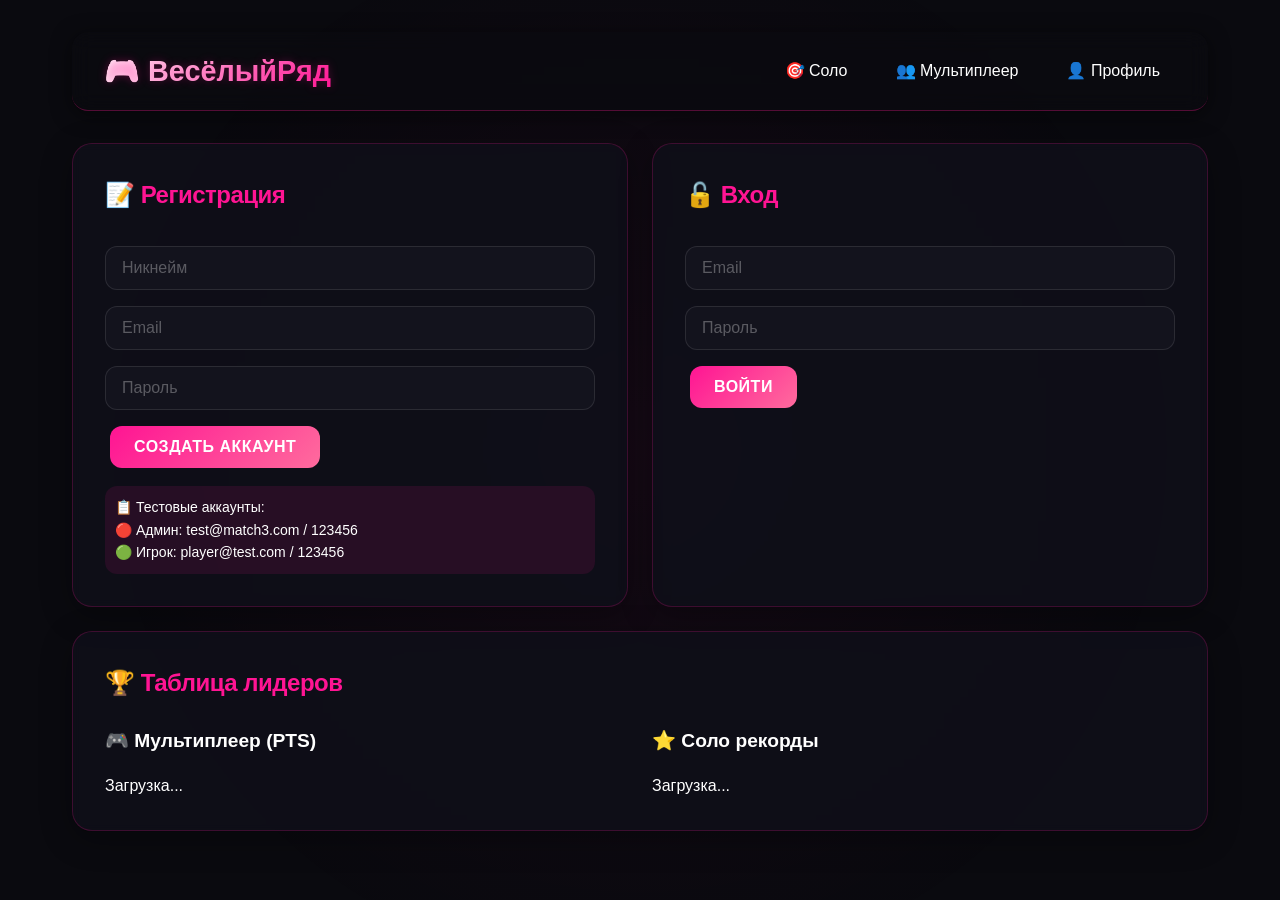
<file: match3_game/frontend/index.html>
<!DOCTYPE html>
<html lang="ru">
<head>
    <meta charset="UTF-8">
    <meta name="viewport" content="width=device-width, initial-scale=1.0">
    <title>ВесёлыйРяд | Главная</title>
    <style>
        * { margin: 0; padding: 0; box-sizing: border-box; }
        body {
            font-family: 'Segoe UI', -apple-system, BlinkMacSystemFont, 'Inter', sans-serif;
            background: #0a0a0f;
            color: #fff;
            line-height: 1.6;
        }
        body::before {
            content: '';
            position: fixed;
            top: 0;
            left: 0;
            width: 100%;
            height: 100%;
            background: radial-gradient(circle at 50% 50%, rgba(255, 20, 147, 0.05) 0%, transparent 70%);
            pointer-events: none;
            z-index: -1;
        }
        .container { max-width: 1200px; margin: 0 auto; padding: 2rem; }
        .navbar {
            display: flex;
            justify-content: space-between;
            align-items: center;
            padding: 1rem 2rem;
            background: rgba(10, 10, 15, 0.8);
            backdrop-filter: blur(10px);
            border-bottom: 1px solid rgba(255, 20, 147, 0.3);
            border-radius: 16px;
            margin-bottom: 2rem;
            box-shadow: 0 4px 20px rgba(0, 0, 0, 0.5);
        }
        .logo {
            font-size: 1.8rem;
            font-weight: bold;
            background: linear-gradient(135deg, #fff, #ff1493);
            -webkit-background-clip: text;
            background-clip: text;
            color: transparent;
            text-shadow: 0 0 10px rgba(255, 20, 147, 0.3);
        }
        .nav-links { display: flex; gap: 1rem; align-items: center; flex-wrap: wrap; }
        .nav-links a {
            color: #fff;
            text-decoration: none;
            padding: 0.5rem 1rem;
            border-radius: 8px;
            transition: all 0.3s ease;
        }
        .nav-links a:hover { background: rgba(255, 20, 147, 0.2); text-shadow: 0 0 5px #ff1493; }
        .card {
            background: rgba(15, 15, 25, 0.9);
            backdrop-filter: blur(5px);
            border: 1px solid rgba(255, 20, 147, 0.2);
            border-radius: 20px;
            padding: 2rem;
            margin-bottom: 1.5rem;
            transition: all 0.3s ease;
            box-shadow: 0 8px 32px rgba(0, 0, 0, 0.3);
        }
        .card:hover { border-color: rgba(255, 20, 147, 0.5); box-shadow: 0 8px 32px rgba(255, 20, 147, 0.1); }
        .card h2 { color: #ff1493; margin-bottom: 1.5rem; font-size: 1.5rem; letter-spacing: -0.5px; }
        .card h3 { color: #fff; margin-bottom: 1rem; font-size: 1.2rem; }
        input {
            width: 100%;
            padding: 12px 16px;
            margin: 8px 0;
            background: rgba(20, 20, 30, 0.9);
            border: 1px solid rgba(255, 255, 255, 0.1);
            border-radius: 12px;
            color: #fff;
            font-size: 1rem;
            transition: all 0.3s ease;
        }
        input:focus {
            outline: none;
            border-color: #ff1493;
            box-shadow: 0 0 10px rgba(255, 20, 147, 0.3);
        }
        input::placeholder { color: rgba(255, 255, 255, 0.3); }
        button {
            background: linear-gradient(135deg, #ff1493, #ff6b9d);
            color: white;
            border: none;
            padding: 12px 24px;
            margin: 8px 5px;
            border-radius: 12px;
            font-size: 1rem;
            font-weight: 600;
            cursor: pointer;
            transition: all 0.3s ease;
            text-transform: uppercase;
            letter-spacing: 0.5px;
        }
        button:hover { transform: translateY(-2px); box-shadow: 0 5px 20px rgba(255, 20, 147, 0.4); }
        button:active { transform: translateY(0); }
        .success { background: rgba(0, 255, 0, 0.1); color: #0f0; padding: 10px; border-radius: 10px; margin-top: 10px; border: 1px solid #0f0; }
        .error { background: rgba(255, 0, 0, 0.1); color: #f55; padding: 10px; border-radius: 10px; margin-top: 10px; border: 1px solid #f00; }
        .row { display: grid; grid-template-columns: 1fr 1fr; gap: 1.5rem; }
        .leaderboard-list { list-style: none; }
        .leaderboard-list li {
            padding: 12px;
            margin: 8px 0;
            background: rgba(20, 20, 30, 0.5);
            border-radius: 12px;
            border-left: 3px solid #ff1493;
            display: flex;
            justify-content: space-between;
            align-items: center;
        }
        .rank { font-weight: bold; color: #ff1493; width: 40px; }
        .welcome { font-size: 1.2rem; color: #ff1493; margin-bottom: 20px; }
        .code-section { margin-top: 1rem; padding-top: 1rem; border-top: 1px solid rgba(255,20,147,0.2); }
        hr { border-color: rgba(255,20,147,0.2); margin: 1rem 0; }
        .test-users {
            background: rgba(255,20,147,0.1);
            border-radius: 12px;
            padding: 10px;
            margin-top: 10px;
            font-size: 14px;
        }
        @media (max-width: 768px) { .row { grid-template-columns: 1fr; } .container { padding: 1rem; } .navbar { flex-direction: column; gap: 1rem; } }
        ::-webkit-scrollbar { width: 8px; }
        ::-webkit-scrollbar-track { background: #0a0a0f; }
        ::-webkit-scrollbar-thumb { background: #ff1493; border-radius: 4px; }
    </style>
</head>
<body>
    <div class="container">
        <nav class="navbar">
            <div class="logo">🎮 ВесёлыйРяд</div>
            <div class="nav-links" id="navLinks">
                <a href="game_solo.html">🎯 Соло</a>
                <a href="game_multi.html">👥 Мультиплеер</a>
                <a href="profile.html">👤 Профиль</a>
                <a href="admin.html" id="adminLink" style="display: none;">👑 Админ-панель</a>
            </div>
        </nav>

        <div id="authBlock" class="row">
            <div class="card">
                <h2>📝 Регистрация</h2>
                <input type="text" id="reg_nickname" placeholder="Никнейм">
                <input type="email" id="reg_email" placeholder="Email">
                <input type="password" id="reg_password" placeholder="Пароль">
                <button onclick="register()">Создать аккаунт</button>
                <div id="reg_result"></div>
                <div id="verify_block" style="display: none;" class="code-section">
                    <hr>
                    <h3>🔐 Подтверждение</h3>
                    <input type="text" id="verify_code" placeholder="Код из 6 цифр">
                    <button onclick="verifyEmail()">Подтвердить</button>
                    <div id="verify_result"></div>
                </div>
                <div class="test-users">
                    📋 Тестовые аккаунты:<br>
                    🔴 Админ: test@match3.com / 123456<br>
                    🟢 Игрок: player@test.com / 123456
                </div>
            </div>

            <div class="card">
                <h2>🔓 Вход</h2>
                <input type="email" id="login_email" placeholder="Email">
                <input type="password" id="login_password" placeholder="Пароль">
                <button onclick="login()">Войти</button>
                <div id="login_result"></div>
            </div>
        </div>

        <div id="userInfoBlock" style="display: none;">
            <div class="card">
                <h2>👋 Добро пожаловать, <span id="userNickname"></span>!</h2>
                <div id="userRole" style="margin-bottom: 15px;"></div>
                <button onclick="logout()" style="background: rgba(255,20,147,0.3);">🚪 Выйти</button>
            </div>
        </div>

        <div class="card">
            <h2>🏆 Таблица лидеров</h2>
            <div class="row">
                <div>
                    <h3>🎮 Мультиплеер (PTS)</h3>
                    <div id="multi_leaderboard" class="leaderboard-list">Загрузка...</div>
                </div>
                <div>
                    <h3>⭐ Соло рекорды</h3>
                    <div id="solo_leaderboard" class="leaderboard-list">Загрузка...</div>
                </div>
            </div>
        </div>
    </div>

    <script>
        const API = 'http://localhost:8000';
        let lastEmail = '';

        function checkAuth() {
            const token = localStorage.getItem('access_token');
            if (token) {
                document.getElementById('authBlock').style.display = 'none';
                document.getElementById('userInfoBlock').style.display = 'block';
                loadUserInfo();
                checkAdmin();
            } else {
                document.getElementById('authBlock').style.display = 'grid';
                document.getElementById('userInfoBlock').style.display = 'none';
            }
        }

        async function loadUserInfo() {
            const token = localStorage.getItem('access_token');
            if (!token) return;
            try {
                const res = await fetch(`${API}/api/me`, {
                    headers: { 'Authorization': `Bearer ${token}` }
                });
                if (res.ok) {
                    const user = await res.json();
                    document.getElementById('userNickname').innerText = user.nickname;
                    const roleDiv = document.getElementById('userRole');
                    if (user.is_admin) {
                        roleDiv.innerHTML = '<span style="background: #ff1493; padding: 4px 12px; border-radius: 20px;">👑 Администратор</span>';
                    } else {
                        roleDiv.innerHTML = '<span style="background: rgba(255,255,255,0.1); padding: 4px 12px; border-radius: 20px;">🎮 Игрок</span>';
                    }
                } else {
                    logout();
                }
            } catch(e) { console.log('Ошибка загрузки профиля'); }
        }

        async function checkAdmin() {
            const token = localStorage.getItem('access_token');
            if (!token) return;
            try {
                const res = await fetch(`${API}/api/me`, {
                    headers: { 'Authorization': `Bearer ${token}` }
                });
                const user = await res.json();
                if (user.is_admin) {
                    document.getElementById('adminLink').style.display = 'inline-block';
                } else {
                    document.getElementById('adminLink').style.display = 'none';
                }
            } catch(e) {}
        }

        async function register() {
            const nickname = document.getElementById('reg_nickname').value;
            const email = document.getElementById('reg_email').value;
            const password = document.getElementById('reg_password').value;
            const resultDiv = document.getElementById('reg_result');

            if (!nickname || !email || !password) {
                resultDiv.innerHTML = '<div class="error">❌ Заполните все поля!</div>';
                return;
            }

            try {
                const res = await fetch(`${API}/api/register`, {
                    method: 'POST',
                    headers: { 'Content-Type': 'application/json' },
                    body: JSON.stringify({ nickname, email, password })
                });
                const data = await res.json();

                if (res.ok) {
                    lastEmail = email;
                    resultDiv.innerHTML = '<div class="success">✅ Регистрация успешна! Введите код подтверждения.</div>';
                    document.getElementById('verify_block').style.display = 'block';
                } else {
                    resultDiv.innerHTML = `<div class="error">❌ ${data.detail || 'Ошибка'}</div>`;
                }
            } catch(e) {
                resultDiv.innerHTML = '<div class="error">❌ Ошибка соединения</div>';
            }
        }

        async function verifyEmail() {
            const code = document.getElementById('verify_code').value;
            const resultDiv = document.getElementById('verify_result');

            try {
                const res = await fetch(`${API}/api/verify-email`, {
                    method: 'POST',
                    headers: { 'Content-Type': 'application/json' },
                    body: JSON.stringify({ email: lastEmail, code })
                });
                const data = await res.json();

                if (res.ok) {
                    resultDiv.innerHTML = '<div class="success">✅ Email подтверждён! Теперь можно войти.</div>';
                } else {
                    resultDiv.innerHTML = `<div class="error">❌ ${data.detail || 'Неверный код'}</div>`;
                }
            } catch(e) {
                resultDiv.innerHTML = '<div class="error">❌ Ошибка проверки</div>';
            }
        }

        async function login() {
            const email = document.getElementById('login_email').value;
            const password = document.getElementById('login_password').value;
            const resultDiv = document.getElementById('login_result');

            try {
                const res = await fetch(`${API}/api/login`, {
                    method: 'POST',
                    headers: { 'Content-Type': 'application/json' },
                    body: JSON.stringify({ email, password })
                });
                const data = await res.json();

                if (res.ok) {
                    localStorage.setItem('access_token', data.access_token);
                    resultDiv.innerHTML = '<div class="success">✅ Вход выполнен! Добро пожаловать.</div>';
                    setTimeout(() => { location.reload(); }, 1000);
                } else {
                    resultDiv.innerHTML = `<div class="error">❌ ${data.detail || 'Неверный email или пароль'}</div>`;
                }
            } catch(e) {
                resultDiv.innerHTML = '<div class="error">❌ Ошибка соединения</div>';
            }
        }

        function logout() {
            localStorage.removeItem('access_token');
            location.reload();
        }

        async function loadLeaderboards() {
            try {
                const [multi, solo] = await Promise.all([
                    fetch(`${API}/api/leaderboard/multi`).then(r => r.json()),
                    fetch(`${API}/api/leaderboard/solo`).then(r => r.json())
                ]);

                const multiDiv = document.getElementById('multi_leaderboard');
                const soloDiv = document.getElementById('solo_leaderboard');

                if (multi.length === 0) {
                    multiDiv.innerHTML = '<li style="opacity:0.5;">Нет игроков</li>';
                } else {
                    multiDiv.innerHTML = multi.map((p, i) => `
                        <li><span class="rank">${i+1}</span> <strong>${p.nickname}</strong> <span style="color:#ff1493;">${p.pts} PTS</span></li>
                    `).join('');
                }

                if (solo.length === 0) {
                    soloDiv.innerHTML = '<li style="opacity:0.5;">Нет рекордов</li>';
                } else {
                    soloDiv.innerHTML = solo.map((p, i) => `
                        <li><span class="rank">${i+1}</span> <strong>${p.nickname}</strong> <span style="color:#ff1493;">${p.record} очков</span></li>
                    `).join('');
                }
            } catch(e) {
                console.error('Рейтинг не загружен');
            }
        }

        checkAuth();
        loadLeaderboards();
        setInterval(loadLeaderboards, 30000);
    </script>
</body>
</html>
</file>
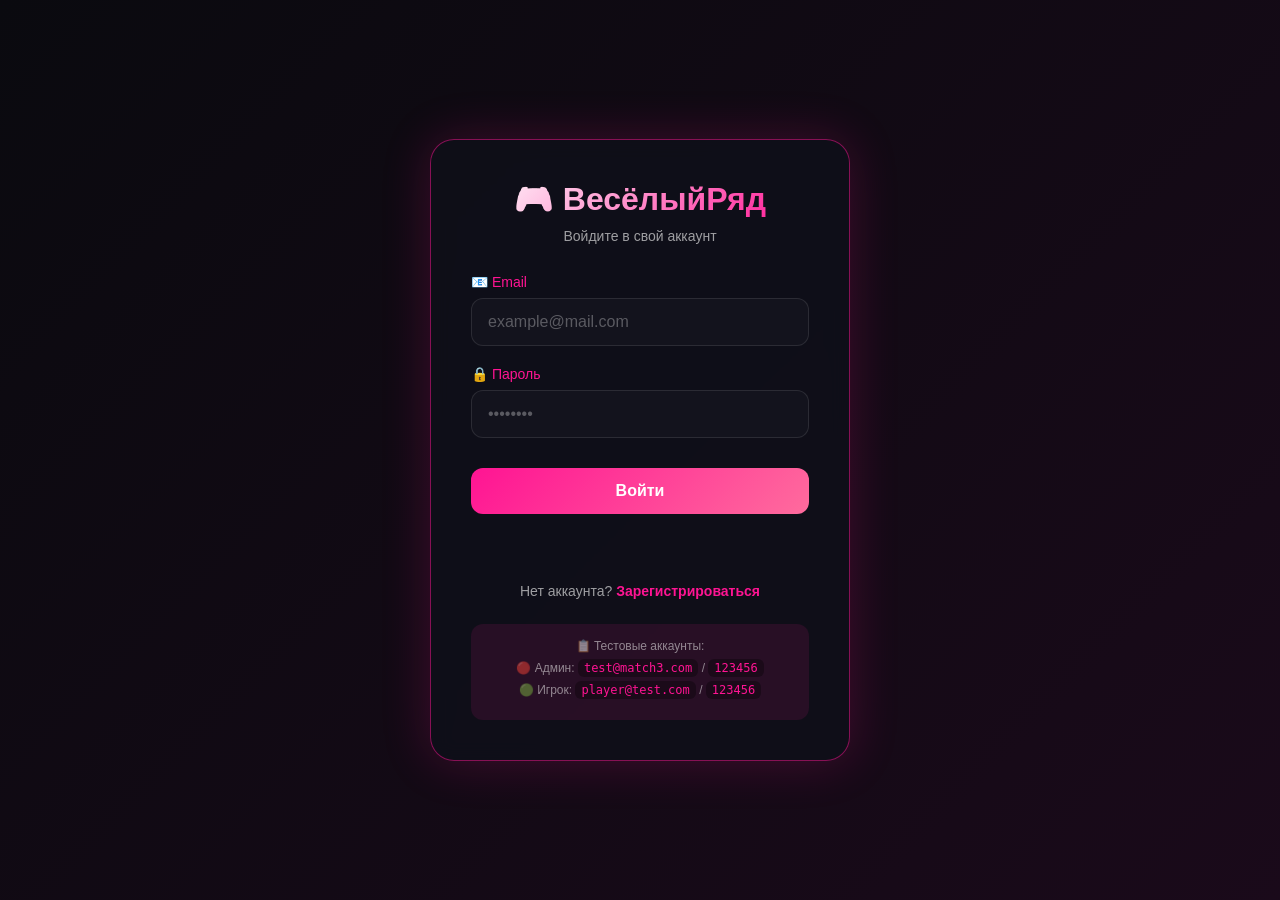
<file: frontend/login.html>
<!DOCTYPE html>
<html lang="ru">
<head>
    <meta charset="UTF-8">
    <meta name="viewport" content="width=device-width, initial-scale=1.0">
    <title>Вход | ВесёлыйРяд</title>
    <style>
        * {
            margin: 0;
            padding: 0;
            box-sizing: border-box;
        }

        body {
            font-family: 'Segoe UI', Tahoma, Geneva, Verdana, sans-serif;
            background: linear-gradient(135deg, #0a0a0f 0%, #1a0a1a 100%);
            min-height: 100vh;
            display: flex;
            justify-content: center;
            align-items: center;
            padding: 20px;
        }

        .login-container {
            background: rgba(15, 15, 25, 0.95);
            backdrop-filter: blur(10px);
            border: 1px solid rgba(255, 20, 147, 0.5);
            border-radius: 24px;
            padding: 40px;
            width: 100%;
            max-width: 420px;
            box-shadow: 0 0 50px rgba(255, 20, 147, 0.2);
            transition: all 0.3s ease;
        }

        .login-container:hover {
            box-shadow: 0 0 60px rgba(255, 20, 147, 0.3);
            border-color: #ff1493;
        }

        h1 {
            text-align: center;
            background: linear-gradient(135deg, #fff, #ff1493);
            -webkit-background-clip: text;
            background-clip: text;
            color: transparent;
            margin-bottom: 10px;
            font-size: 32px;
        }

        .subtitle {
            text-align: center;
            color: rgba(255, 255, 255, 0.6);
            margin-bottom: 30px;
            font-size: 14px;
        }

        .input-group {
            margin-bottom: 20px;
        }

        label {
            display: block;
            margin-bottom: 8px;
            color: #ff1493;
            font-size: 14px;
            font-weight: 500;
        }

        input {
            width: 100%;
            padding: 14px 16px;
            background: rgba(20, 20, 30, 0.9);
            border: 1px solid rgba(255, 255, 255, 0.1);
            border-radius: 12px;
            color: #fff;
            font-size: 16px;
            transition: all 0.3s ease;
        }

        input:focus {
            outline: none;
            border-color: #ff1493;
            box-shadow: 0 0 10px rgba(255, 20, 147, 0.3);
        }

        input::placeholder {
            color: rgba(255, 255, 255, 0.3);
        }

        button {
            width: 100%;
            padding: 14px;
            background: linear-gradient(135deg, #ff1493, #ff6b9d);
            color: white;
            border: none;
            border-radius: 12px;
            font-size: 16px;
            font-weight: 600;
            cursor: pointer;
            transition: all 0.3s ease;
            margin-top: 10px;
        }

        button:hover {
            transform: translateY(-2px);
            box-shadow: 0 5px 20px rgba(255, 20, 147, 0.4);
        }

        .message {
            margin-top: 20px;
            padding: 12px;
            border-radius: 10px;
            text-align: center;
            font-size: 14px;
        }

        .success {
            background: rgba(0, 255, 0, 0.15);
            color: #0f0;
            border: 1px solid #0f0;
        }

        .error {
            background: rgba(255, 0, 0, 0.15);
            color: #ff6b6b;
            border: 1px solid #ff1493;
        }

        .register-link {
            text-align: center;
            margin-top: 25px;
            color: rgba(255, 255, 255, 0.6);
            font-size: 14px;
        }

        .register-link a {
            color: #ff1493;
            text-decoration: none;
            font-weight: 600;
            transition: 0.3s;
        }

        .register-link a:hover {
            text-shadow: 0 0 5px #ff1493;
        }

        .test-accounts {
            margin-top: 25px;
            padding: 15px;
            background: rgba(255, 20, 147, 0.1);
            border-radius: 12px;
            font-size: 12px;
            text-align: center;
        }

        .test-accounts p {
            color: rgba(255, 255, 255, 0.5);
            margin-bottom: 8px;
        }

        .test-accounts code {
            color: #ff1493;
            background: rgba(0,0,0,0.3);
            padding: 2px 6px;
            border-radius: 6px;
        }
    </style>
</head>
<body>
    <div class="login-container">
        <h1>🎮 ВесёлыйРяд</h1>
        <div class="subtitle">Войдите в свой аккаунт</div>

        <div class="input-group">
            <label>📧 Email</label>
            <input type="email" id="email" placeholder="example@mail.com" autocomplete="off">
        </div>

        <div class="input-group">
            <label>🔒 Пароль</label>
            <input type="password" id="password" placeholder="••••••••">
        </div>

        <button onclick="login()">Войти</button>

        <div id="message" class="message"></div>

        <div class="register-link">
            Нет аккаунта? <a href="register.html">Зарегистрироваться</a>
        </div>

        <div class="test-accounts">
            <p>📋 Тестовые аккаунты:</p>
            <p>🔴 Админ: <code>test@match3.com</code> / <code>123456</code></p>
            <p>🟢 Игрок: <code>player@test.com</code> / <code>123456</code></p>
        </div>
    </div>

    <script>
        // Определяем API URL автоматически (работает и локально, и на Render)
        const API = window.location.origin;

        async function login() {
            const email = document.getElementById('email').value;
            const password = document.getElementById('password').value;
            const messageDiv = document.getElementById('message');

            // Простая валидация
            if (!email || !password) {
                messageDiv.innerHTML = '<div class="error">❌ Заполните все поля</div>';
                return;
            }

            // Очищаем предыдущее сообщение
            messageDiv.innerHTML = '<div style="color: #ff1493;">⏳ Вход...</div>';

            try {
                const response = await fetch(`${API}/api/login`, {
                    method: 'POST',
                    headers: {
                        'Content-Type': 'application/json'
                    },
                    body: JSON.stringify({ 
                        email: email.trim(), 
                        password: password 
                    })
                });

                const data = await response.json();

                if (response.ok) {
                    // Сохраняем токен
                    localStorage.setItem('access_token', data.access_token);
                    messageDiv.innerHTML = '<div class="success">✅ Вход выполнен! Перенаправление...</div>';
                    
                    // Перенаправляем на главную через секунду
                    setTimeout(() => {
                        window.location.href = 'index.html';
                    }, 1500);
                } else {
                    // Ошибка авторизации
                    let errorText = 'Ошибка входа';
                    if (data.detail) {
                        if (typeof data.detail === 'string') {
                            errorText = data.detail;
                        } else if (Array.isArray(data.detail)) {
                            errorText = data.detail[0]?.msg || 'Неверные данные';
                        }
                    }
                    messageDiv.innerHTML = `<div class="error">❌ ${errorText}</div>`;
                }
            } catch (error) {
                console.error('Login error:', error);
                messageDiv.innerHTML = '<div class="error">❌ Ошибка соединения с сервером. Проверьте интернет.</div>';
            }
        }

        // Добавляем возможность войти по Enter
        document.getElementById('password').addEventListener('keypress', function(e) {
            if (e.key === 'Enter') {
                login();
            }
        });
    </script>
</body>
</html>
</file>
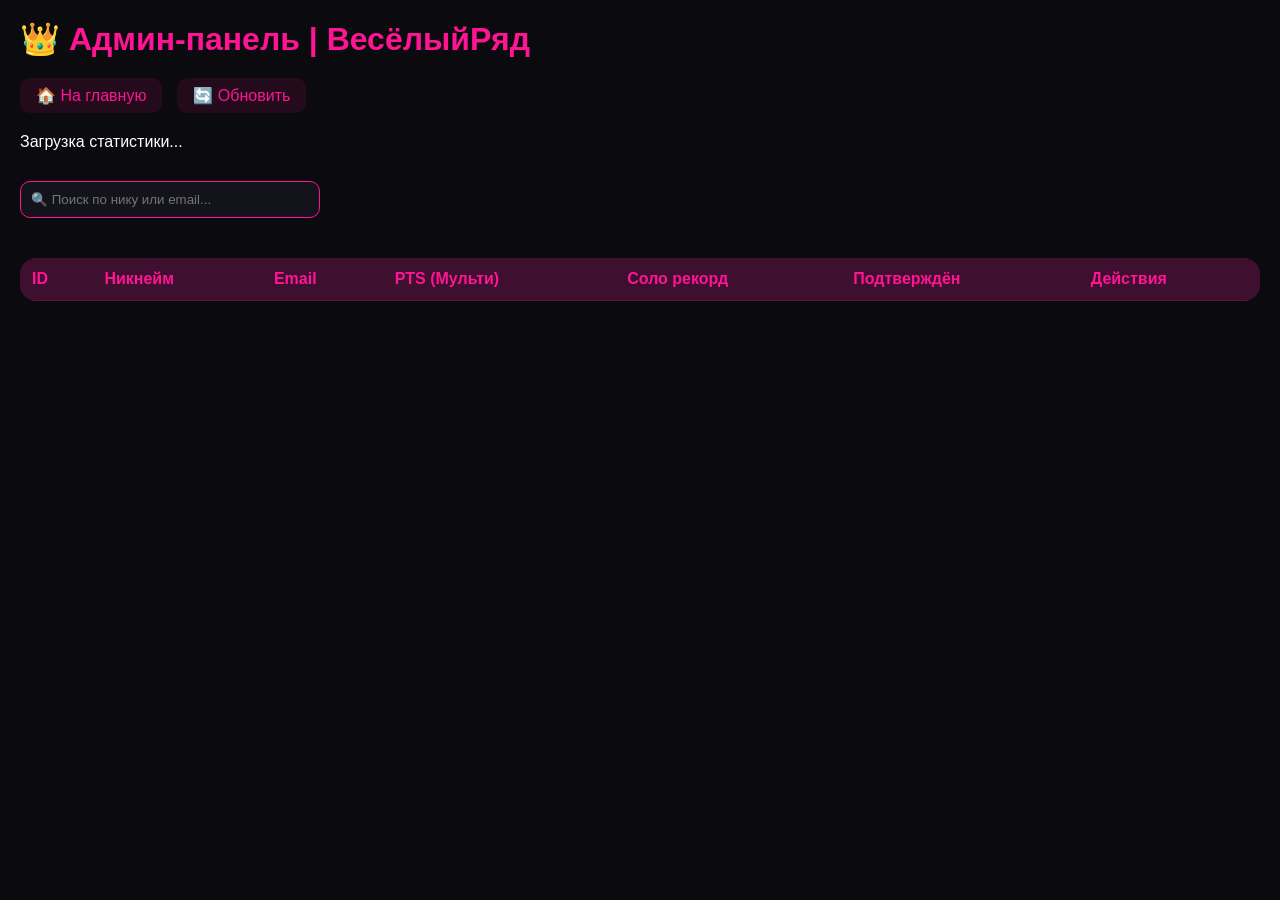
<file: match3_game/frontend/admin.html>
<!DOCTYPE html>
<html lang="ru">
<head>
    <meta charset="UTF-8">
    <title>Админ-панель | ВесёлыйРяд</title>
    <style>
        * { margin: 0; padding: 0; box-sizing: border-box; }
        body {
            font-family: 'Segoe UI', sans-serif;
            background: #0a0a0f;
            color: #fff;
            padding: 20px;
        }
        .container { max-width: 1400px; margin: 0 auto; }
        h1 { color: #ff1493; margin-bottom: 20px; }
        .stats {
            display: grid;
            grid-template-columns: repeat(auto-fit, minmax(200px, 1fr));
            gap: 15px;
            margin-bottom: 30px;
        }
        .stat-card {
            background: rgba(15,15,25,0.9);
            border: 1px solid #ff1493;
            border-radius: 16px;
            padding: 20px;
            text-align: center;
        }
        .stat-value { font-size: 28px; font-weight: bold; color: #ff1493; }
        .stat-label { font-size: 14px; opacity: 0.7; margin-top: 5px; }
        table {
            width: 100%;
            border-collapse: collapse;
            background: rgba(15,15,25,0.9);
            border-radius: 16px;
            overflow: hidden;
        }
        th, td {
            padding: 12px;
            text-align: left;
            border-bottom: 1px solid rgba(255,20,147,0.2);
        }
        th { background: rgba(255,20,147,0.2); color: #ff1493; }
        tr:hover { background: rgba(255,20,147,0.1); }
        button {
            background: #ff1493;
            color: white;
            border: none;
            padding: 6px 12px;
            border-radius: 8px;
            cursor: pointer;
            margin: 0 3px;
        }
        button.danger { background: #ff4757; }
        button.warning { background: #ffa502; }
        .search {
            margin-bottom: 20px;
            padding: 10px;
            width: 300px;
            background: rgba(20,20,30,0.9);
            border: 1px solid #ff1493;
            border-radius: 10px;
            color: #fff;
        }
        .nav-links {
            margin-bottom: 20px;
            display: flex;
            gap: 15px;
        }
        .nav-links a {
            color: #ff1493;
            text-decoration: none;
            padding: 8px 16px;
            background: rgba(255,20,147,0.1);
            border-radius: 10px;
        }
        .success { color: #0f0; }
        .error { color: #f55; }
    </style>
</head>
<body>
    <div class="container">
        <h1>👑 Админ-панель | ВесёлыйРяд</h1>
        
        <div class="nav-links">
            <a href="index.html">🏠 На главную</a>
            <a href="admin.html">🔄 Обновить</a>
        </div>

        <div id="stats" class="stats">Загрузка статистики...</div>

        <div style="margin-bottom: 20px;">
            <input type="text" id="searchInput" class="search" placeholder="🔍 Поиск по нику или email...">
        </div>

        <div style="overflow-x: auto;">
            <table id="usersTable">
                <thead>
                    <tr><th>ID</th><th>Никнейм</th><th>Email</th><th>PTS (Мульти)</th><th>Соло рекорд</th><th>Подтверждён</th><th>Действия</th></tr>
                </thead>
                <tbody id="usersList"></tbody>
            </table>
        </div>
    </div>

    <script>
        const API = 'http://localhost:8000';

        async function loadStats() {
            try {
                const res = await fetch(`${API}/api/admin/stats`);
                const stats = await res.json();
                document.getElementById('stats').innerHTML = `
                    <div class="stat-card"><div class="stat-value">${stats.total_users}</div><div class="stat-label">Всего игроков</div></div>
                    <div class="stat-card"><div class="stat-value">${stats.verified_users}</div><div class="stat-label">Подтверждённых</div></div>
                    <div class="stat-card"><div class="stat-value">${stats.avg_multiplayer_pts}</div><div class="stat-label">Средний PTS</div></div>
                    <div class="stat-card"><div class="stat-value">${stats.avg_solo_record}</div><div class="stat-label">Средний соло-рекорд</div></div>
                    <div class="stat-card"><div class="stat-value">${stats.top_multiplayer || '-'}</div><div class="stat-label">Топ мультиплеер</div></div>
                    <div class="stat-card"><div class="stat-value">${stats.top_solo || '-'}</div><div class="stat-label">Топ соло</div></div>
                `;
            } catch(e) { console.error('Ошибка загрузки статистики'); }
        }

        async function loadUsers() {
            try {
                const res = await fetch(`${API}/api/admin/users`);
                const users = await res.json();
                displayUsers(users);
            } catch(e) { console.error('Ошибка загрузки пользователей'); }
        }

        function displayUsers(users) {
            const searchTerm = document.getElementById('searchInput').value.toLowerCase();
            const filtered = users.filter(u => 
                u.nickname.toLowerCase().includes(searchTerm) || 
                u.email.toLowerCase().includes(searchTerm)
            );
            
            document.getElementById('usersList').innerHTML = filtered.map(u => `
                <tr>
                    <td>${u.id}</td>
                    <td><strong>${u.nickname}</strong> ${u.is_admin ? '👑' : ''}</td>
                    <td>${u.email}</td>
                    <td>${u.pts_multiplayer}</td>
                    <td>${u.pts_solo_record}</td>
                    <td>${u.email_verified ? '✅' : '❌'}</td>
                    <td>
                        <button onclick="resetUser(${u.id}, 'solo')" class="warning">Сбросить соло</button>
                        <button onclick="resetUser(${u.id}, 'multi')" class="warning">Сбросить PTS</button>
                        <button onclick="deleteUser(${u.id}, '${u.nickname}')" class="danger">Удалить</button>
                    </td>
                </tr>
            `).join('');
        }

        async function resetUser(userId, type) {
            if (!confirm(`Сбросить ${type === 'solo' ? 'соло-рекорд' : 'PTS рейтинг'} пользователю?`)) return;
            try {
                const endpoint = type === 'solo' ? 'reset-solo-user' : 'reset-multi-user';
                const res = await fetch(`${API}/api/admin/${endpoint}/${userId}`, { method: 'POST' });
                if (res.ok) {
                    alert('Сброшено!');
                    loadUsers();
                    loadStats();
                } else {
                    alert('Ошибка');
                }
            } catch(e) { alert('Ошибка'); }
        }

        async function deleteUser(userId, nickname) {
            if (!confirm(`Удалить пользователя "${nickname}"? Это действие необратимо!`)) return;
            try {
                const res = await fetch(`${API}/api/admin/users/${userId}`, { method: 'DELETE' });
                if (res.ok) {
                    alert('Пользователь удалён');
                    loadUsers();
                    loadStats();
                } else {
                    alert('Ошибка');
                }
            } catch(e) { alert('Ошибка'); }
        }

        // Добавим дополнительные эндпоинты для сброса конкретного пользователя
        async function addExtraEndpoints() {
            // Эти эндпоинты нужно добавить в main.py
            console.log('Для сброса отдельных пользователей добавьте эндпоинты в main.py');
        }

        document.getElementById('searchInput').addEventListener('input', () => loadUsers());
        
        loadStats();
        loadUsers();
        setInterval(() => { loadStats(); loadUsers(); }, 30000);
    </script>
</body>
</html>
</file>
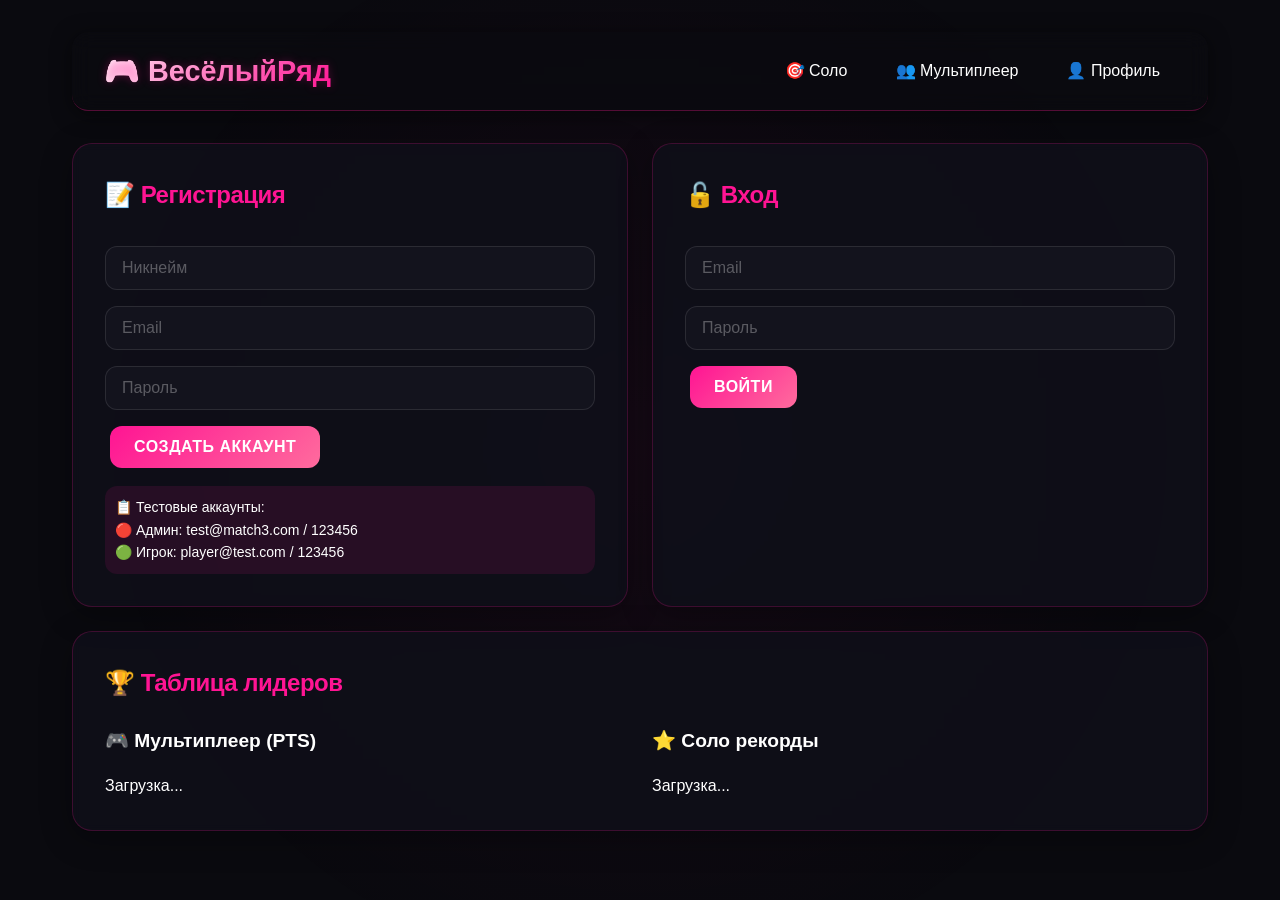
<file: match3_game/frontend/game_multi_lobby.html>
<!DOCTYPE html>
<html lang="ru">
<head>
    <meta charset="UTF-8">
    <title>ВесёлыйРяд | Мультиплеер</title>
    <style>
        * { margin: 0; padding: 0; box-sizing: border-box; }
        body {
            font-family: 'Segoe UI', sans-serif;
            background: #0a0a0f;
            color: #fff;
            min-height: 100vh;
        }
        .container { max-width: 800px; margin: 0 auto; padding: 20px; }
        .navbar {
            display: flex;
            justify-content: space-between;
            align-items: center;
            padding: 15px 25px;
            background: rgba(10, 10, 15, 0.9);
            backdrop-filter: blur(10px);
            border-bottom: 2px solid #ff1493;
            border-radius: 16px;
            margin-bottom: 25px;
        }
        .logo {
            font-size: 1.6rem;
            font-weight: bold;
            background: linear-gradient(135deg, #fff, #ff1493);
            -webkit-background-clip: text;
            background-clip: text;
            color: transparent;
        }
        .nav-links a {
            color: #fff;
            text-decoration: none;
            margin-left: 20px;
            padding: 8px 15px;
            border-radius: 10px;
            transition: 0.3s;
        }
        .nav-links a:hover { background: rgba(255, 20, 147, 0.2); }
        .game-card {
            background: rgba(15, 15, 25, 0.95);
            border: 1px solid #ff1493;
            border-radius: 24px;
            padding: 25px;
            text-align: center;
            box-shadow: 0 0 30px rgba(255, 20, 147, 0.2);
        }
        h2 { color: #ff1493; margin-bottom: 20px; }
        canvas {
            background: #1a1a2e;
            border-radius: 16px;
            cursor: pointer;
            box-shadow: 0 0 20px rgba(255, 20, 147, 0.3);
            margin: 15px 0;
        }
        .scores {
            display: flex;
            justify-content: space-between;
            margin: 20px 0;
            gap: 20px;
        }
        .score-box {
            flex: 1;
            background: rgba(20, 20, 30, 0.5);
            border-radius: 16px;
            padding: 15px;
        }
        .score-label { font-size: 14px; opacity: 0.7; }
        .score-value { font-size: 32px; font-weight: bold; color: #ff1493; }
        .timer {
            font-size: 48px;
            font-weight: bold;
            color: #ffa502;
            margin: 15px 0;
        }
        .status {
            padding: 10px;
            border-radius: 12px;
            margin: 10px 0;
        }
        .waiting { background: rgba(255,165,0,0.2); color: #ffa502; }
        .playing { background: rgba(0,255,0,0.1); color: #0f0; }
        button {
            background: linear-gradient(135deg, #ff1493, #ff6b9d);
            color: white;
            border: none;
            padding: 12px 28px;
            border-radius: 30px;
            cursor: pointer;
            font-size: 16px;
            margin: 5px;
        }
        button:disabled { opacity: 0.5; cursor: not-allowed; }
    </style>
</head>
<body>
    <div class="container">
        <div class="navbar">
            <div class="logo">🎮 ВесёлыйРяд | МУЛЬТИПЛЕЕР</div>
            <div class="nav-links">
                <a href="index.html">Главная</a>
                <a href="game_solo.html">Соло</a>
                <a href="profile.html">Профиль</a>
            </div>
        </div>

        <div class="game-card">
            <h2>👥 Режим vs</h2>
            
            <div id="lobby" style="margin-bottom: 20px;">
                <button id="findBtn" onclick="findMatch()">🔍 Найти соперника</button>
                <button id="cancelBtn" onclick="cancelSearch()" style="display:none;">❌ Отменить поиск</button>
            </div>

            <div id="gameArea" style="display: none;">
                <div class="scores">
                    <div class="score-box">
                        <div class="score-label">Вы</div>
                        <div class="score-value" id="myScore">0</div>
                    </div>
                    <div class="score-box">
                        <div class="score-label">Соперник</div>
                        <div class="score-value" id="opponentScore">0</div>
                    </div>
                </div>
                <div class="timer" id="timer">60</div>
                <canvas id="gameCanvas" width="480" height="480"></canvas>
            </div>

            <div id="status" class="status"></div>
        </div>
    </div>

    <script>
        const canvas = document.getElementById('gameCanvas');
        const ctx = canvas.getContext('2d');
        const SIZE = 8;
        const TILE_SIZE = 60;
        
        const TILES = ['🔴', '🔵', '🟢', '🟡', '🟣', '🟠'];
        const COLORS = {
            '🔴': '#ff4757', '🔵': '#45aaf2', '🟢': '#2ed573',
            '🟡': '#ffa502', '🟣': '#a55eea', '🟠': '#ff7f50'
        };

        let ws = null;
        let board = [];
        let selectedRow = null, selectedCol = null;
        let myScore = 0, opponentScore = 0;
        let isAnimating = false;
        let gameActive = false;
        let currentRoomId = null;
        let searching = false;
        const API = 'http://localhost:8000';

        function connectWebSocket() {
            const token = localStorage.getItem('access_token');
            if (!token) {
                alert('Сначала войдите в игру!');
                window.location.href = 'index.html';
                return;
            }
            ws = new WebSocket(`${API.replace('http', 'ws')}/ws/${token}`);
            
            ws.onopen = () => console.log('WebSocket подключён');
            ws.onmessage = (event) => handleMessage(JSON.parse(event.data));
            ws.onclose = () => console.log('WebSocket отключён');
        }

        function handleMessage(msg) {
            console.log('Получено:', msg.type);
            
            switch(msg.type) {
                case 'waiting':
                    document.getElementById('status').innerHTML = '<div class="status waiting">⏳ Ищем соперника...</div>';
                    break;
                    
                case 'game_start':
                    searching = false;
                    gameActive = true;
                    currentRoomId = msg.room_id;
                    board = msg.field;
                    myScore = 0;
                    opponentScore = 0;
                    document.getElementById('myScore').innerText = '0';
                    document.getElementById('opponentScore').innerText = '0';
                    document.getElementById('timer').innerText = msg.timer;
                    document.getElementById('gameArea').style.display = 'block';
                    document.getElementById('lobby').style.display = 'none';
                    document.getElementById('status').innerHTML = '<div class="status playing">🎮 Игра началась!</div>';
                    drawBoard();
                    break;
                    
                case 'update':
                    board = msg.field;
                    myScore = msg.scores.you;
                    opponentScore = msg.scores.opponent;
                    document.getElementById('myScore').innerText = myScore;
                    document.getElementById('opponentScore').innerText = opponentScore;
                    drawBoard();
                    isAnimating = false;
                    break;
                    
                case 'timer':
                    document.getElementById('timer').innerText = msg.time;
                    if (msg.time <= 10) {
                        document.getElementById('timer').style.color = '#ff4757';
                    }
                    break;
                    
                case 'game_over':
                    gameActive = false;
                    let resultMsg = msg.winner === 'Победа!' ? '🎉 ВЫ ПОБЕДИЛИ! 🎉' : 
                                   msg.winner === 'Поражение!' ? '😔 Вы проиграли...' : '🤝 Ничья!';
                    alert(`${resultMsg}\nВаш счёт: ${msg.score}`);
                    resetToLobby();
                    break;
                    
                case 'search_cancelled':
                    searching = false;
                    document.getElementById('findBtn').disabled = false;
                    document.getElementById('findBtn').style.display = 'inline-block';
                    document.getElementById('cancelBtn').style.display = 'none';
                    document.getElementById('status').innerHTML = '';
                    break;
                    
                case 'room_closed':
                    resetToLobby();
                    break;
            }
        }

        function findMatch() {
            if (!ws || ws.readyState !== WebSocket.OPEN) {
                connectWebSocket();
                setTimeout(() => findMatch(), 500);
                return;
            }
            searching = true;
            ws.send(JSON.stringify({ type: 'find_match' }));
            document.getElementById('findBtn').disabled = true;
            document.getElementById('findBtn').style.display = 'none';
            document.getElementById('cancelBtn').style.display = 'inline-block';
        }

        function cancelSearch() {
            if (ws && searching) {
                ws.send(JSON.stringify({ type: 'cancel_search' }));
                searching = false;
            }
            resetToLobby();
        }

        function resetToLobby() {
            gameActive = false;
            currentRoomId = null;
            searching = false;
            document.getElementById('gameArea').style.display = 'none';
            document.getElementById('lobby').style.display = 'block';
            document.getElementById('findBtn').disabled = false;
            document.getElementById('findBtn').style.display = 'inline-block';
            document.getElementById('cancelBtn').style.display = 'none';
            document.getElementById('status').innerHTML = '';
        }

        function makeMove(r1, c1, r2, c2) {
            if (!gameActive || isAnimating || !ws) return false;
            
            isAnimating = true;
            ws.send(JSON.stringify({
                type: 'move',
                room_id: currentRoomId,
                from_row: r1,
                from_col: c1,
                to_row: r2,
                to_col: c2
            }));
            return true;
        }

        function handleCanvasClick(e) {
            if (!gameActive || isAnimating) return;
            
            const rect = canvas.getBoundingClientRect();
            const scaleX = canvas.width / rect.width;
            const scaleY = canvas.height / rect.height;
            const x = (e.clientX - rect.left) * scaleX;
            const y = (e.clientY - rect.top) * scaleY;
            const col = Math.floor(x / TILE_SIZE);
            const row = Math.floor(y / TILE_SIZE);
            
            if (row < 0 || row >= SIZE || col < 0 || col >= SIZE) return;
            
            if (selectedRow === null) {
                selectedRow = row;
                selectedCol = col;
                drawBoard();
            } else {
                makeMove(selectedRow, selectedCol, row, col);
                selectedRow = null;
                selectedCol = null;
                drawBoard();
            }
        }

        function drawBoard() {
            if (!board.length) return;
            for (let row = 0; row < SIZE; row++) {
                for (let col = 0; col < SIZE; col++) {
                    const x = col * TILE_SIZE;
                    const y = row * TILE_SIZE;
                    const tile = board[row][col];
                    ctx.fillStyle = COLORS[tile] || '#2d3436';
                    ctx.fillRect(x, y, TILE_SIZE - 2, TILE_SIZE - 2);
                    if (tile) {
                        ctx.fillStyle = '#ffffff';
                        ctx.font = 'bold 34px "Segoe UI"';
                        ctx.textAlign = 'center';
                        ctx.textBaseline = 'middle';
                        ctx.fillText(tile, x + TILE_SIZE/2, y + TILE_SIZE/2);
                    }
                    if (selectedRow === row && selectedCol === col && gameActive) {
                        ctx.strokeStyle = '#ffd700';
                        ctx.lineWidth = 4;
                        ctx.strokeRect(x, y, TILE_SIZE - 2, TILE_SIZE - 2);
                    }
                }
            }
        }

        canvas.addEventListener('click', handleCanvasClick);
        
        // Проверка авторизации
        if (!localStorage.getItem('access_token')) {
            window.location.href = 'index.html';
        } else {
            connectWebSocket();
        }
    </script>
</body>
</html>
</file>
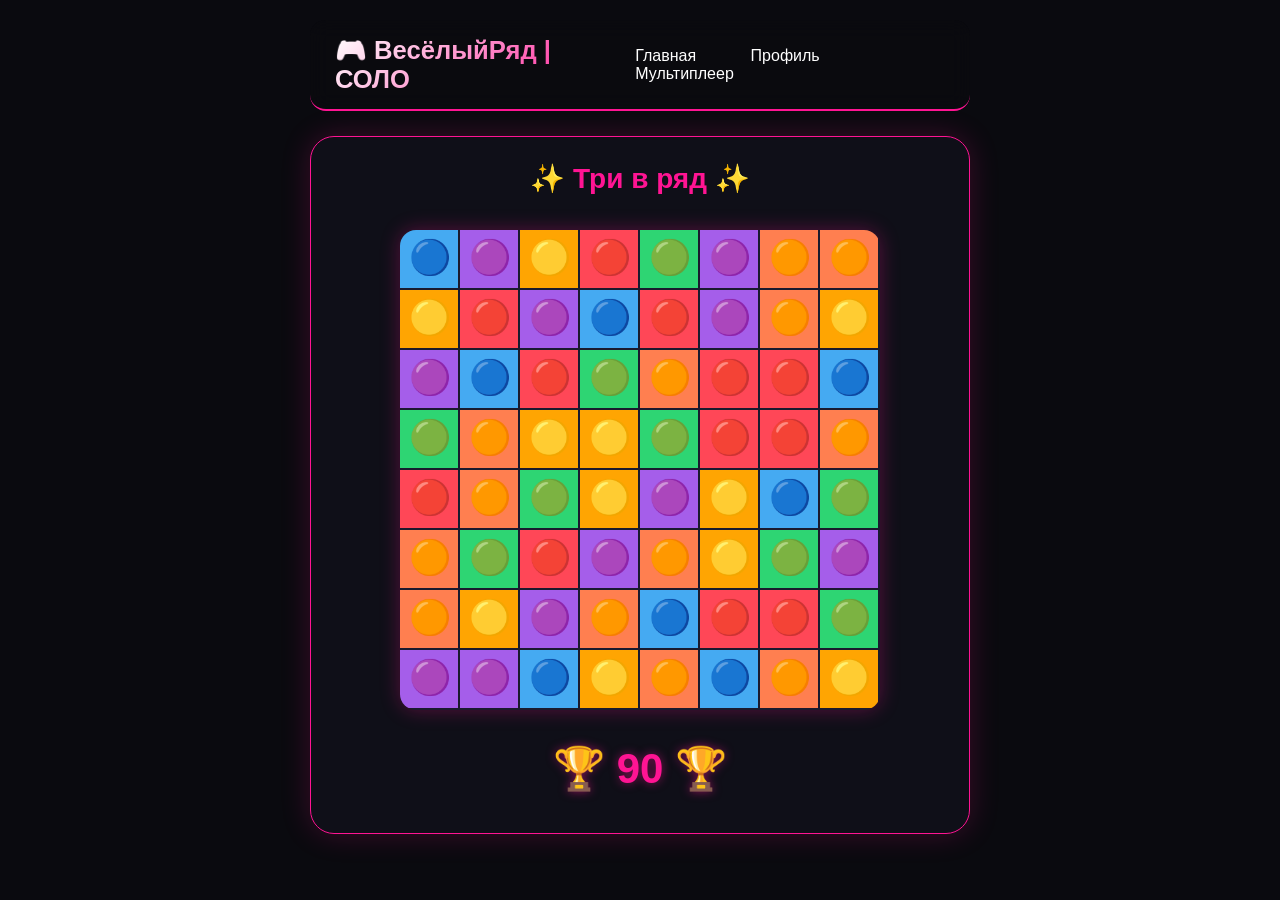
<file: match3_game/frontend/game_solo.html>
<!DOCTYPE html>
<html lang="ru">
<head>
    <meta charset="UTF-8">
    <meta name="viewport" content="width=device-width, initial-scale=1.0">
    <title>ВесёлыйРяд | Соло игра</title>
    <style>
        * { margin: 0; padding: 0; box-sizing: border-box; }
        body {
            font-family: 'Segoe UI', sans-serif;
            background: #0a0a0f;
            color: #fff;
            min-height: 100vh;
        }
        .container { max-width: 700px; margin: 0 auto; padding: 20px; }
        .navbar {
            display: flex;
            justify-content: space-between;
            align-items: center;
            padding: 15px 25px;
            background: rgba(10, 10, 15, 0.9);
            backdrop-filter: blur(10px);
            border-bottom: 2px solid #ff1493;
            border-radius: 16px;
            margin-bottom: 25px;
        }
        .logo {
            font-size: 1.6rem;
            font-weight: bold;
            background: linear-gradient(135deg, #fff, #ff1493);
            -webkit-background-clip: text;
            background-clip: text;
            color: transparent;
        }
        .nav-links a {
            color: #fff;
            text-decoration: none;
            margin-left: 20px;
            padding: 8px 15px;
            border-radius: 10px;
            transition: 0.3s;
        }
        .nav-links a:hover { background: rgba(255, 20, 147, 0.2); }
        .game-card {
            background: rgba(15, 15, 25, 0.95);
            border: 1px solid #ff1493;
            border-radius: 24px;
            padding: 25px;
            text-align: center;
            box-shadow: 0 0 30px rgba(255, 20, 147, 0.2);
        }
        h2 { color: #ff1493; margin-bottom: 20px; font-size: 28px; }
        canvas {
            background: #1a1a2e;
            border-radius: 16px;
            cursor: pointer;
            box-shadow: 0 0 20px rgba(255, 20, 147, 0.3);
            margin: 15px 0;
        }
        .score {
            font-size: 42px;
            font-weight: bold;
            color: #ff1493;
            margin: 15px 0;
            text-shadow: 0 0 10px rgba(255,20,147,0.5);
        }
        .success { background: rgba(0,255,0,0.15); color: #0f0; padding: 10px; border-radius: 12px; margin-top: 10px; border: 1px solid #0f0; }
        .error { background: rgba(255,0,0,0.15); color: #f55; padding: 10px; border-radius: 12px; margin-top: 10px; border: 1px solid #f00; }
    </style>
</head>
<body>
    <div class="container">
        <div class="navbar">
            <div class="logo">🎮 ВесёлыйРяд | СОЛО</div>
            <div class="nav-links">
                <a href="index.html">Главная</a>
                <a href="profile.html">Профиль</a>
                <a href="game_multi.html">Мультиплеер</a>
            </div>
        </div>

        <div class="game-card">
            <h2>✨ Три в ряд ✨</h2>
            <canvas id="gameCanvas" width="480" height="480"></canvas>
            <div class="score">🏆 <span id="scoreValue">0</span> 🏆</div>
        </div>
    </div>

    <script>
        const canvas = document.getElementById('gameCanvas');
        const ctx = canvas.getContext('2d');
        const SIZE = 8;
        const TILE_SIZE = 60;
        
        const TILES = ['🔴', '🔵', '🟢', '🟡', '🟣', '🟠'];
        const COLORS = {
            '🔴': '#ff4757',
            '🔵': '#45aaf2',
            '🟢': '#2ed573',
            '🟡': '#ffa502',
            '🟣': '#a55eea',
            '🟠': '#ff7f50'
        };

        let board = [];
        let selectedRow = null;
        let selectedCol = null;
        let currentScore = 0;
        let isAnimating = false;
        let gameActive = true;
        let saveTimeout = null;
        const API_URL = 'http://localhost:8000';

        function init() {
            canvas.addEventListener('click', handleCanvasClick);
            loadSavedGame();
        }

        function createRandomBoard() {
            const newBoard = [];
            for (let i = 0; i < SIZE; i++) {
                newBoard[i] = [];
                for (let j = 0; j < SIZE; j++) {
                    newBoard[i][j] = TILES[Math.floor(Math.random() * TILES.length)];
                }
            }
            return newBoard;
        }

        function findCombinations(board) {
            const matches = [];
            for (let row = 0; row < SIZE; row++) {
                let length = 1;
                for (let col = 1; col < SIZE; col++) {
                    if (board[row][col] === board[row][col-1]) length++;
                    else {
                        if (length >= 3) {
                            for (let c = col - length; c < col; c++) matches.push([row, c]);
                        }
                        length = 1;
                    }
                }
                if (length >= 3) {
                    for (let c = SIZE - length; c < SIZE; c++) matches.push([row, c]);
                }
            }
            for (let col = 0; col < SIZE; col++) {
                let length = 1;
                for (let row = 1; row < SIZE; row++) {
                    if (board[row][col] === board[row-1][col]) length++;
                    else {
                        if (length >= 3) {
                            for (let r = row - length; r < row; r++) matches.push([r, col]);
                        }
                        length = 1;
                    }
                }
                if (length >= 3) {
                    for (let r = SIZE - length; r < SIZE; r++) matches.push([r, col]);
                }
            }
            return matches;
        }

        function clearAndDrop(board, addPoints) {
            let totalPoints = addPoints;
            let hasMatches = true;
            let maxIterations = 100;
            
            while (hasMatches && maxIterations-- > 0) {
                const matches = findCombinations(board);
                if (matches.length === 0) {
                    hasMatches = false;
                    break;
                }
                totalPoints += matches.length * 10;
                for (let [row, col] of matches) board[row][col] = null;
                
                for (let col = 0; col < SIZE; col++) {
                    const columnTiles = [];
                    for (let row = SIZE - 1; row >= 0; row--) {
                        if (board[row][col] !== null) columnTiles.push(board[row][col]);
                    }
                    while (columnTiles.length < SIZE) {
                        columnTiles.push(TILES[Math.floor(Math.random() * TILES.length)]);
                    }
                    for (let row = 0; row < SIZE; row++) {
                        board[SIZE - 1 - row][col] = columnTiles[row];
                    }
                }
            }
            return totalPoints;
        }

        function isValidMove(board, r1, c1, r2, c2) {
            if (Math.abs(r1 - r2) + Math.abs(c1 - c2) !== 1) return false;
            const testBoard = board.map(row => [...row]);
            [testBoard[r1][c1], testBoard[r2][c2]] = [testBoard[r2][c2], testBoard[r1][c1]];
            return findCombinations(testBoard).length > 0;
        }

        async function saveGameToServer() {
            const token = localStorage.getItem('access_token');
            if (!token) return;
            
            try {
                await fetch(`${API_URL}/api/solo-score`, {
                    method: 'POST',
                    headers: {
                        'Content-Type': 'application/json',
                        'Authorization': `Bearer ${token}`
                    },
                    body: JSON.stringify({ score: currentScore })
                });
            } catch(e) { console.log('Автосохранение:', e); }
        }

        function autoSave() {
            if (saveTimeout) clearTimeout(saveTimeout);
            saveTimeout = setTimeout(() => {
                saveGameToServer();
            }, 1000);
        }

        function makeMove(r1, c1, r2, c2) {
            if (!gameActive || isAnimating) return false;
            if (!isValidMove(board, r1, c1, r2, c2)) return false;
            
            isAnimating = true;
            [board[r1][c1], board[r2][c2]] = [board[r2][c2], board[r1][c1]];
            drawBoard();
            
            setTimeout(() => {
                const newPoints = clearAndDrop(board, 0);
                if (newPoints > 0) {
                    currentScore += newPoints;
                    document.getElementById('scoreValue').innerText = currentScore;
                    drawBoard();
                    autoSave();
                } else {
                    [board[r1][c1], board[r2][c2]] = [board[r2][c2], board[r1][c1]];
                    drawBoard();
                }
                isAnimating = false;
                gameActive = true;
            }, 150);
            
            gameActive = false;
            return true;
        }

        function handleCanvasClick(e) {
            if (isAnimating) return;
            
            const rect = canvas.getBoundingClientRect();
            const scaleX = canvas.width / rect.width;
            const scaleY = canvas.height / rect.height;
            const x = (e.clientX - rect.left) * scaleX;
            const y = (e.clientY - rect.top) * scaleY;
            const col = Math.floor(x / TILE_SIZE);
            const row = Math.floor(y / TILE_SIZE);
            
            if (row < 0 || row >= SIZE || col < 0 || col >= SIZE) return;
            
            if (selectedRow === null) {
                selectedRow = row;
                selectedCol = col;
                drawBoard();
            } else {
                makeMove(selectedRow, selectedCol, row, col);
                selectedRow = null;
                selectedCol = null;
                drawBoard();
            }
        }

        function drawBoard() {
            for (let row = 0; row < SIZE; row++) {
                for (let col = 0; col < SIZE; col++) {
                    const x = col * TILE_SIZE;
                    const y = row * TILE_SIZE;
                    const tile = board[row][col];
                    ctx.fillStyle = COLORS[tile] || '#2d3436';
                    ctx.fillRect(x, y, TILE_SIZE - 2, TILE_SIZE - 2);
                    if (tile) {
                        ctx.fillStyle = '#ffffff';
                        ctx.font = 'bold 34px "Segoe UI"';
                        ctx.textAlign = 'center';
                        ctx.textBaseline = 'middle';
                        ctx.fillText(tile, x + TILE_SIZE/2, y + TILE_SIZE/2);
                    }
                    if (selectedRow === row && selectedCol === col) {
                        ctx.strokeStyle = '#ffd700';
                        ctx.lineWidth = 4;
                        ctx.strokeRect(x, y, TILE_SIZE - 2, TILE_SIZE - 2);
                    }
                }
            }
        }

        async function loadSavedGame() {
            const token = localStorage.getItem('access_token');
            if (!token) {
                startNewGame();
                return;
            }
            
            try {
                const response = await fetch(`${API_URL}/api/me`, {
                    headers: { 'Authorization': `Bearer ${token}` }
                });
                if (response.ok) {
                    const user = await response.json();
                    currentScore = user.pts_solo_record || 0;
                    document.getElementById('scoreValue').innerText = currentScore;
                }
            } catch(e) { console.log('Ошибка загрузки рекорда'); }
            
            startNewGame();
        }

        function startNewGame() {
            board = createRandomBoard();
            selectedRow = null;
            gameActive = true;
            isAnimating = false;
            const initialPoints = clearAndDrop(board, 0);
            if (initialPoints > 0) {
                currentScore += initialPoints;
                document.getElementById('scoreValue').innerText = currentScore;
                autoSave();
            }
            drawBoard();
        }

        window.addEventListener('beforeunload', () => {
            saveGameToServer();
        });

        init();
    </script>
</body>
</html>
</file>
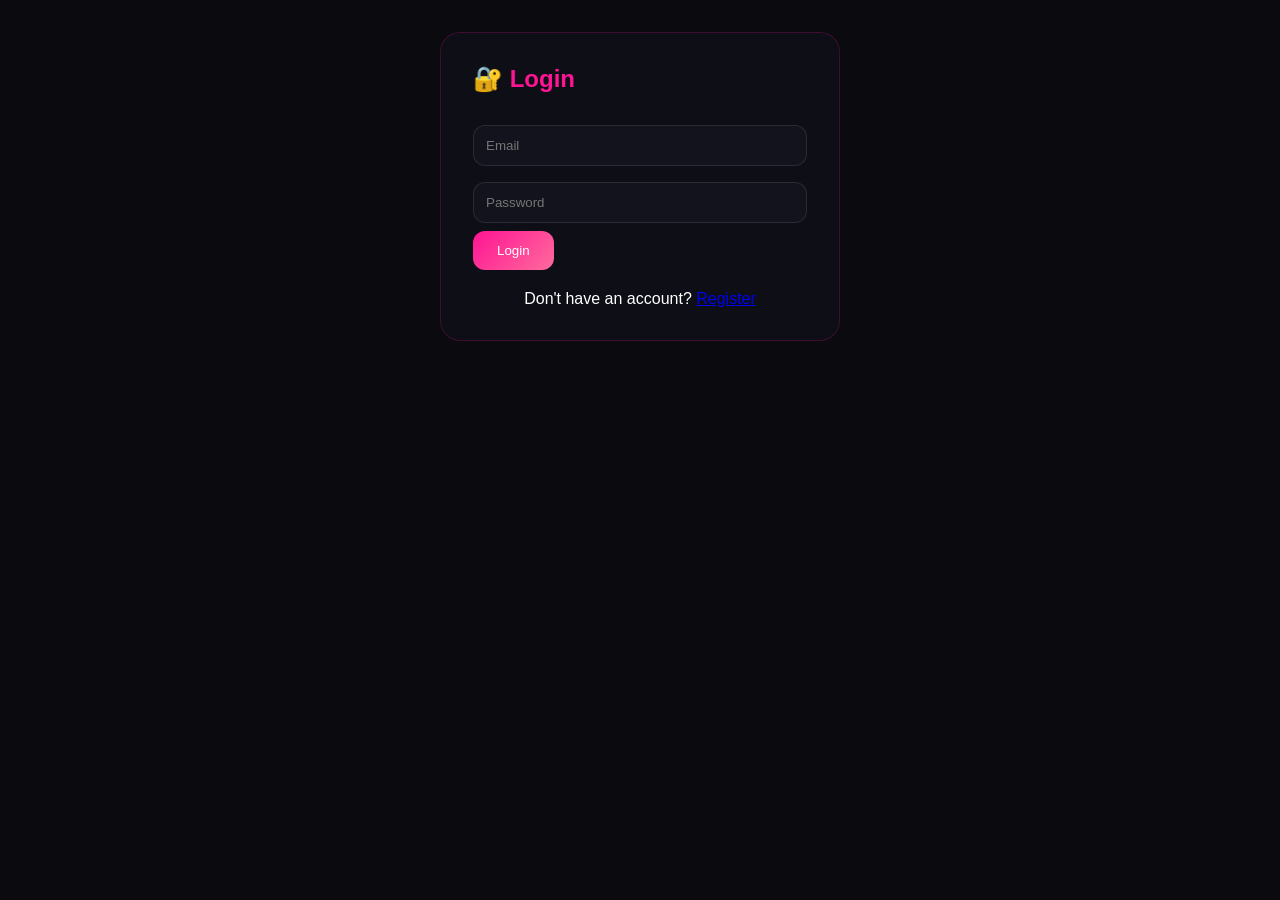
<file: match3_game/frontend/login.html>
<!DOCTYPE html>
<html>
<head>
    <meta charset="UTF-8">
    <title>Login - Match-3 Game</title>
    <link rel="stylesheet" href="static/style.css">
</head>
<body>
    <div class="container">
        <div class="card" style="max-width: 400px; margin: 0 auto;">
            <h2>🔐 Login</h2>
            <form id="loginForm">
                <input type="email" id="email" placeholder="Email" required>
                <input type="password" id="password" placeholder="Password" required>
                <button type="submit">Login</button>
            </form>
            <div id="message"></div>
            <p style="margin-top: 20px; text-align: center;">
                Don't have an account? <a href="register.html">Register</a>
            </p>
        </div>
    </div>
    
    <script>
        const API_URL = 'http://localhost:8000';
        
        document.getElementById('loginForm').addEventListener('submit', async (e) => {
            e.preventDefault();
            
            const email = document.getElementById('email').value;
            const password = document.getElementById('password').value;
            const messageDiv = document.getElementById('message');
            
            try {
                const response = await fetch(`${API_URL}/api/login`, {
                    method: 'POST',
                    headers: { 'Content-Type': 'application/json' },
                    body: JSON.stringify({ email, password })
                });
                
                const data = await response.json();
                
                if (response.ok) {
                    localStorage.setItem('access_token', data.access_token);
                    messageDiv.innerHTML = '<div class="success">✅ Login successful! Redirecting...</div>';
                    setTimeout(() => {
                        window.location.href = 'index.html';
                    }, 1500);
                } else {
                    messageDiv.innerHTML = `<div class="error">❌ ${data.detail || 'Login failed'}</div>`;
                }
            } catch (err) {
                messageDiv.innerHTML = '<div class="error">❌ Connection error</div>';
            }
        });
    </script>
</body>
</html>
</file>
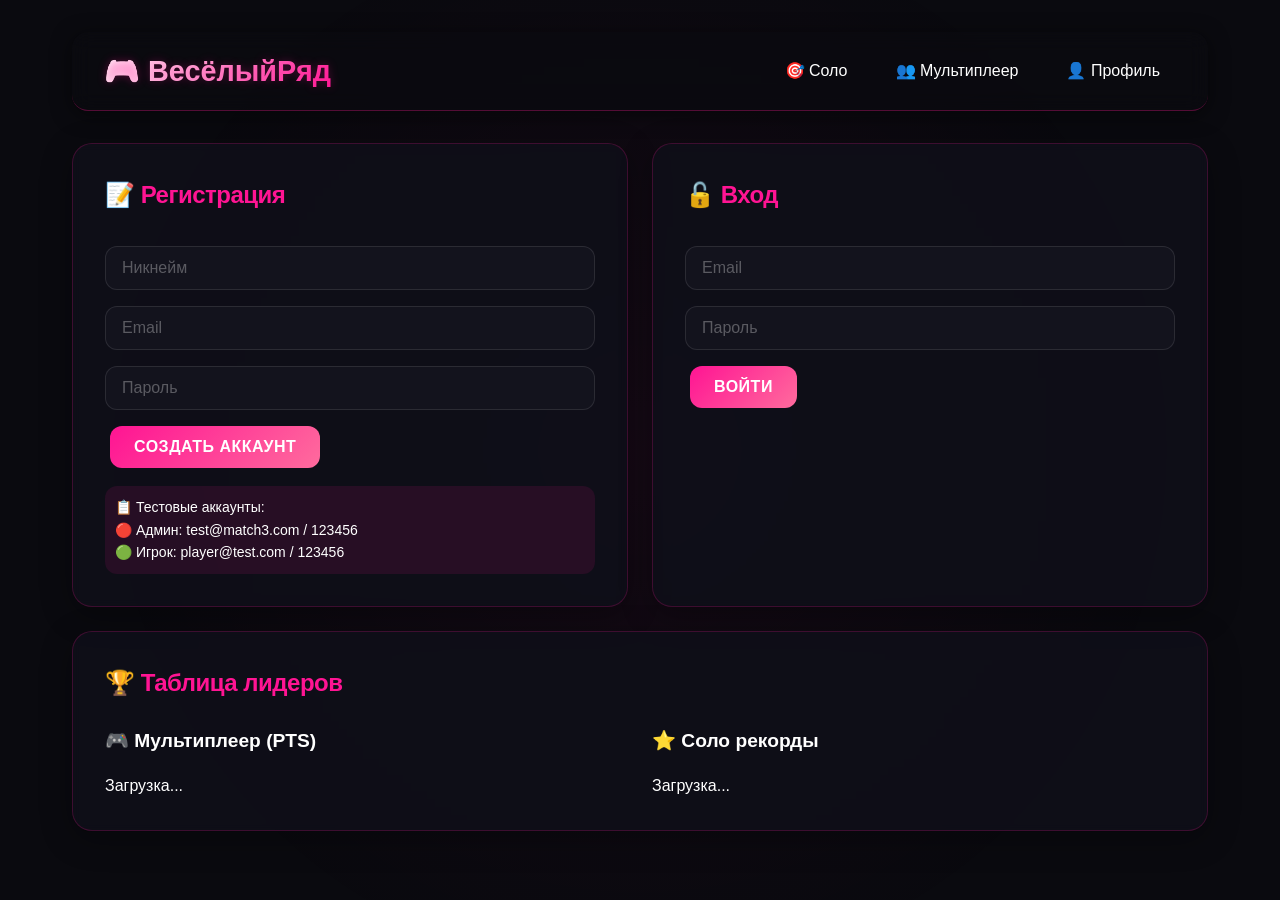
<file: match3_game/frontend/profile.html>
<!DOCTYPE html>
<html lang="ru">
<head>
    <meta charset="UTF-8">
    <title>ВесёлыйРяд | Профиль</title>
    <style>
        * { margin: 0; padding: 0; box-sizing: border-box; }
        body {
            font-family: 'Segoe UI', sans-serif;
            background: #0a0a0f;
            color: #fff;
            min-height: 100vh;
        }
        .container { max-width: 600px; margin: 0 auto; padding: 2rem; }
        .navbar {
            display: flex;
            justify-content: space-between;
            align-items: center;
            padding: 1rem 2rem;
            background: rgba(10, 10, 15, 0.8);
            backdrop-filter: blur(10px);
            border-bottom: 2px solid #ff1493;
            border-radius: 16px;
            margin-bottom: 2rem;
        }
        .logo {
            font-size: 1.5rem;
            font-weight: bold;
            background: linear-gradient(135deg, #fff, #ff1493);
            -webkit-background-clip: text;
            background-clip: text;
            color: transparent;
        }
        .nav-links { display: flex; gap: 1rem; }
        .nav-links a {
            color: #fff;
            text-decoration: none;
            padding: 0.5rem 1rem;
            border-radius: 8px;
            transition: 0.3s;
        }
        .nav-links a:hover { background: rgba(255, 20, 147, 0.2); }
        .card {
            background: rgba(15, 15, 25, 0.95);
            border: 1px solid #ff1493;
            border-radius: 24px;
            padding: 2rem;
            text-align: center;
            box-shadow: 0 0 30px rgba(255, 20, 147, 0.2);
        }
        .avatar-container {
            position: relative;
            width: 120px;
            height: 120px;
            margin: 0 auto 1.5rem;
            cursor: pointer;
        }
        .avatar {
            width: 100%;
            height: 100%;
            border-radius: 50%;
            border: 3px solid #ff1493;
            object-fit: cover;
            transition: 0.3s;
        }
        .avatar-overlay {
            position: absolute;
            top: 0;
            left: 0;
            width: 100%;
            height: 100%;
            border-radius: 50%;
            background: rgba(0, 0, 0, 0.6);
            display: flex;
            align-items: center;
            justify-content: center;
            opacity: 0;
            transition: 0.3s;
            border-radius: 50%;
        }
        .avatar-container:hover .avatar-overlay {
            opacity: 1;
        }
        .avatar-overlay span {
            font-size: 24px;
        }
        #avatar_input {
            display: none;
        }
        h2 { color: #ff1493; margin-bottom: 0.5rem; }
        .stat {
            background: rgba(20, 20, 30, 0.5);
            padding: 1rem;
            border-radius: 12px;
            margin: 1rem 0;
        }
        .stat-value { font-size: 2rem; font-weight: bold; color: #ff1493; }
        .logout-btn {
            background: rgba(255, 20, 147, 0.3);
            border: 1px solid #ff1493;
            margin-top: 1rem;
            padding: 10px 24px;
            border-radius: 30px;
            cursor: pointer;
            transition: 0.3s;
            color: #fff;
        }
        .logout-btn:hover {
            background: rgba(255, 20, 147, 0.5);
            transform: translateY(-2px);
        }
    </style>
</head>
<body>
    <div class="container">
        <nav class="navbar">
            <div class="logo">🎮 ВесёлыйРяд</div>
            <div class="nav-links">
                <a href="index.html">Главная</a>
                <a href="game_solo.html">Соло</a>
                <a href="game_multi.html">Мультиплеер</a>
            </div>
        </nav>

        <div class="card">
            <div class="avatar-container" onclick="document.getElementById('avatar_input').click()">
                <img id="avatar" class="avatar" src="assets/default_avatar.png" alt="Avatar">
                <div class="avatar-overlay">
                    <span>📷</span>
                </div>
            </div>
            <input type="file" id="avatar_input" accept="image/*">
            <h2 id="nickname">—</h2>
            <p id="email" style="opacity:0.7;">—</p>

            <div class="stat">
                <div>🎮 Мультиплеер рейтинг</div>
                <div class="stat-value" id="pts_multi">—</div>
            </div>

            <div class="stat">
                <div>⭐ Соло рекорд</div>
                <div class="stat-value" id="pts_solo">—</div>
            </div>

            <button class="logout-btn" onclick="logout()">🚪 Выйти</button>
        </div>
    </div>

    <script>
        const API = 'http://localhost:8000';

        async function loadProfile() {
            const token = localStorage.getItem('access_token');
            if (!token) { window.location.href = 'index.html'; return; }

            try {
                const res = await fetch(`${API}/api/me`, {
                    headers: { 'Authorization': `Bearer ${token}` }
                });
                if (res.ok) {
                    const user = await res.json();
                    document.getElementById('nickname').innerText = user.nickname;
                    document.getElementById('email').innerText = user.email;
                    document.getElementById('pts_multi').innerText = user.pts_multiplayer;
                    document.getElementById('pts_solo').innerText = user.pts_solo_record;
                    if (user.avatar_url && user.avatar_url !== '/assets/default_avatar.png') {
                        document.getElementById('avatar').src = user.avatar_url;
                    }
                } else {
                    localStorage.removeItem('access_token');
                    window.location.href = 'index.html';
                }
            } catch(e) { console.error('Ошибка загрузки профиля'); }
        }

        async function uploadAvatar(file) {
            const token = localStorage.getItem('access_token');
            return new Promise((resolve, reject) => {
                const reader = new FileReader();
                reader.onload = async function(e) {
                    try {
                        const res = await fetch(`${API}/api/avatar`, {
                            method: 'POST',
                            headers: {
                                'Content-Type': 'application/json',
                                'Authorization': `Bearer ${token}`
                            },
                            body: JSON.stringify({ avatar_url: e.target.result })
                        });
                        if (res.ok) resolve(e.target.result);
                        else reject();
                    } catch(err) { reject(err); }
                };
                reader.onerror = reject;
                reader.readAsDataURL(file);
            });
        }

        document.getElementById('avatar_input').addEventListener('change', async (e) => {
            const file = e.target.files[0];
            if (file) {
                try {
                    const url = await uploadAvatar(file);
                    document.getElementById('avatar').src = url;
                } catch(err) {
                    alert('❌ Ошибка загрузки');
                }
            }
        });

        function logout() {
            localStorage.removeItem('access_token');
            window.location.href = 'index.html';
        }

        loadProfile();
    </script>
</body>
</html>
</file>
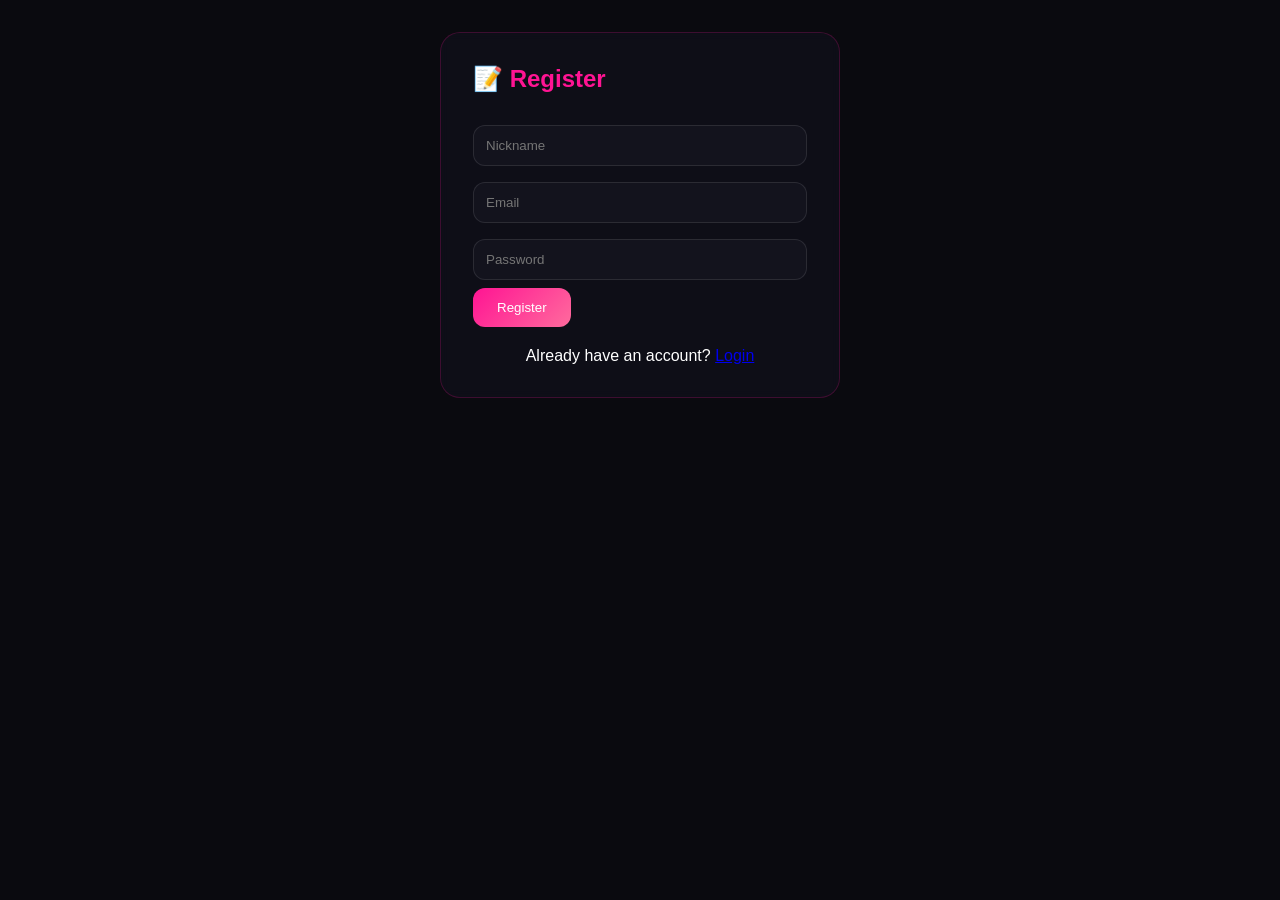
<file: match3_game/frontend/register.html>
<!DOCTYPE html>
<html>
<head>
    <meta charset="UTF-8">
    <title>Register - Match-3 Game</title>
    <link rel="stylesheet" href="static/style.css">
</head>
<body>
    <div class="container">
        <div class="card" style="max-width: 400px; margin: 0 auto;">
            <h2>📝 Register</h2>
            <form id="registerForm">
                <input type="text" id="nickname" placeholder="Nickname" required>
                <input type="email" id="email" placeholder="Email" required>
                <input type="password" id="password" placeholder="Password" required>
                <button type="submit">Register</button>
            </form>
            <div id="message"></div>
            <div id="verifySection" style="display: none;">
                <hr>
                <h3>Verify Email</h3>
                <input type="text" id="code" placeholder="Enter 6-digit code">
                <button onclick="verifyEmail()">Verify</button>
                <div id="verifyMessage"></div>
            </div>
            <p style="margin-top: 20px; text-align: center;">
                Already have an account? <a href="login.html">Login</a>
            </p>
        </div>
    </div>
    
    <script>
        const API_URL = 'http://localhost:8000';
        let lastEmail = '';
        
        document.getElementById('registerForm').addEventListener('submit', async (e) => {
            e.preventDefault();
            
            const nickname = document.getElementById('nickname').value;
            const email = document.getElementById('email').value;
            const password = document.getElementById('password').value;
            const messageDiv = document.getElementById('message');
            
            try {
                const response = await fetch(`${API_URL}/api/register`, {
                    method: 'POST',
                    headers: { 'Content-Type': 'application/json' },
                    body: JSON.stringify({ nickname, email, password })
                });
                
                const data = await response.json();
                
                if (response.ok) {
                    lastEmail = email;
                    messageDiv.innerHTML = '<div class="success">✅ Registration successful! Check your email for verification code.</div>';
                    document.getElementById('verifySection').style.display = 'block';
                } else {
                    messageDiv.innerHTML = `<div class="error">❌ ${data.detail || 'Registration failed'}</div>`;
                }
            } catch (err) {
                messageDiv.innerHTML = '<div class="error">❌ Connection error</div>';
            }
        });
        
        async function verifyEmail() {
            const code = document.getElementById('code').value;
            const verifyMessage = document.getElementById('verifyMessage');
            
            try {
                const response = await fetch(`${API_URL}/api/verify-email`, {
                    method: 'POST',
                    headers: { 'Content-Type': 'application/json' },
                    body: JSON.stringify({ email: lastEmail, code })
                });
                
                const data = await response.json();
                
                if (response.ok) {
                    verifyMessage.innerHTML = '<div class="success">✅ Email verified! You can now <a href="login.html">login</a>.</div>';
                } else {
                    verifyMessage.innerHTML = `<div class="error">❌ ${data.detail || 'Invalid code'}</div>`;
                }
            } catch (err) {
                verifyMessage.innerHTML = '<div class="error">❌ Verification failed</div>';
            }
        }
    </script>
</body>
</html>
</file>
<file: match3_game/frontend/static/style.css>
* {
    margin: 0;
    padding: 0;
    box-sizing: border-box;
}

body {
    font-family: 'Segoe UI', sans-serif;
    background: #0a0a0f;
    color: #fff;
}

.container {
    max-width: 1200px;
    margin: 0 auto;
    padding: 2rem;
}

.navbar {
    display: flex;
    justify-content: space-between;
    align-items: center;
    padding: 1rem 2rem;
    background: rgba(10, 10, 15, 0.8);
    backdrop-filter: blur(10px);
    border-bottom: 1px solid rgba(255, 20, 147, 0.3);
    border-radius: 16px;
    margin-bottom: 2rem;
}

.logo {
    font-size: 1.5rem;
    font-weight: bold;
    background: linear-gradient(135deg, #fff, #ff1493);
    -webkit-background-clip: text;
    background-clip: text;
    color: transparent;
}

.nav-links {
    display: flex;
    gap: 1rem;
}

.nav-links a, .nav-links button {
    color: #fff;
    text-decoration: none;
    padding: 0.5rem 1rem;
    border-radius: 8px;
    transition: 0.3s;
    background: none;
    border: none;
    cursor: pointer;
}

.nav-links a:hover, .nav-links button:hover {
    background: rgba(255, 20, 147, 0.2);
}

.card {
    background: rgba(15, 15, 25, 0.9);
    backdrop-filter: blur(5px);
    border: 1px solid rgba(255, 20, 147, 0.2);
    border-radius: 20px;
    padding: 2rem;
    margin-bottom: 1.5rem;
}

.card h2 {
    color: #ff1493;
    margin-bottom: 1.5rem;
}

input {
    width: 100%;
    padding: 12px;
    margin: 8px 0;
    background: rgba(20, 20, 30, 0.9);
    border: 1px solid rgba(255,255,255,0.1);
    border-radius: 12px;
    color: #fff;
}

button {
    background: linear-gradient(135deg, #ff1493, #ff6b9d);
    color: white;
    border: none;
    padding: 12px 24px;
    border-radius: 12px;
    cursor: pointer;
    transition: 0.3s;
}

button:hover {
    transform: translateY(-2px);
    box-shadow: 0 5px 20px rgba(255, 20, 147, 0.4);
}

.success {
    background: rgba(0, 255, 0, 0.1);
    color: #0f0;
    padding: 10px;
    border-radius: 10px;
    margin-top: 10px;
}

.error {
    background: rgba(255, 0, 0, 0.1);
    color: #f55;
    padding: 10px;
    border-radius: 10px;
    margin-top: 10px;
}

.leaderboard-list {
    list-style: none;
}

.leaderboard-list li {
    padding: 12px;
    margin: 8px 0;
    background: rgba(20, 20, 30, 0.5);
    border-radius: 12px;
    border-left: 3px solid #ff1493;
    display: flex;
    justify-content: space-between;
}

.rank {
    font-weight: bold;
    color: #ff1493;
}

.row {
    display: grid;
    grid-template-columns: 1fr 1fr;
    gap: 1.5rem;
}

@media (max-width: 768px) {
    .row {
        grid-template-columns: 1fr;
    }
}
</file>
